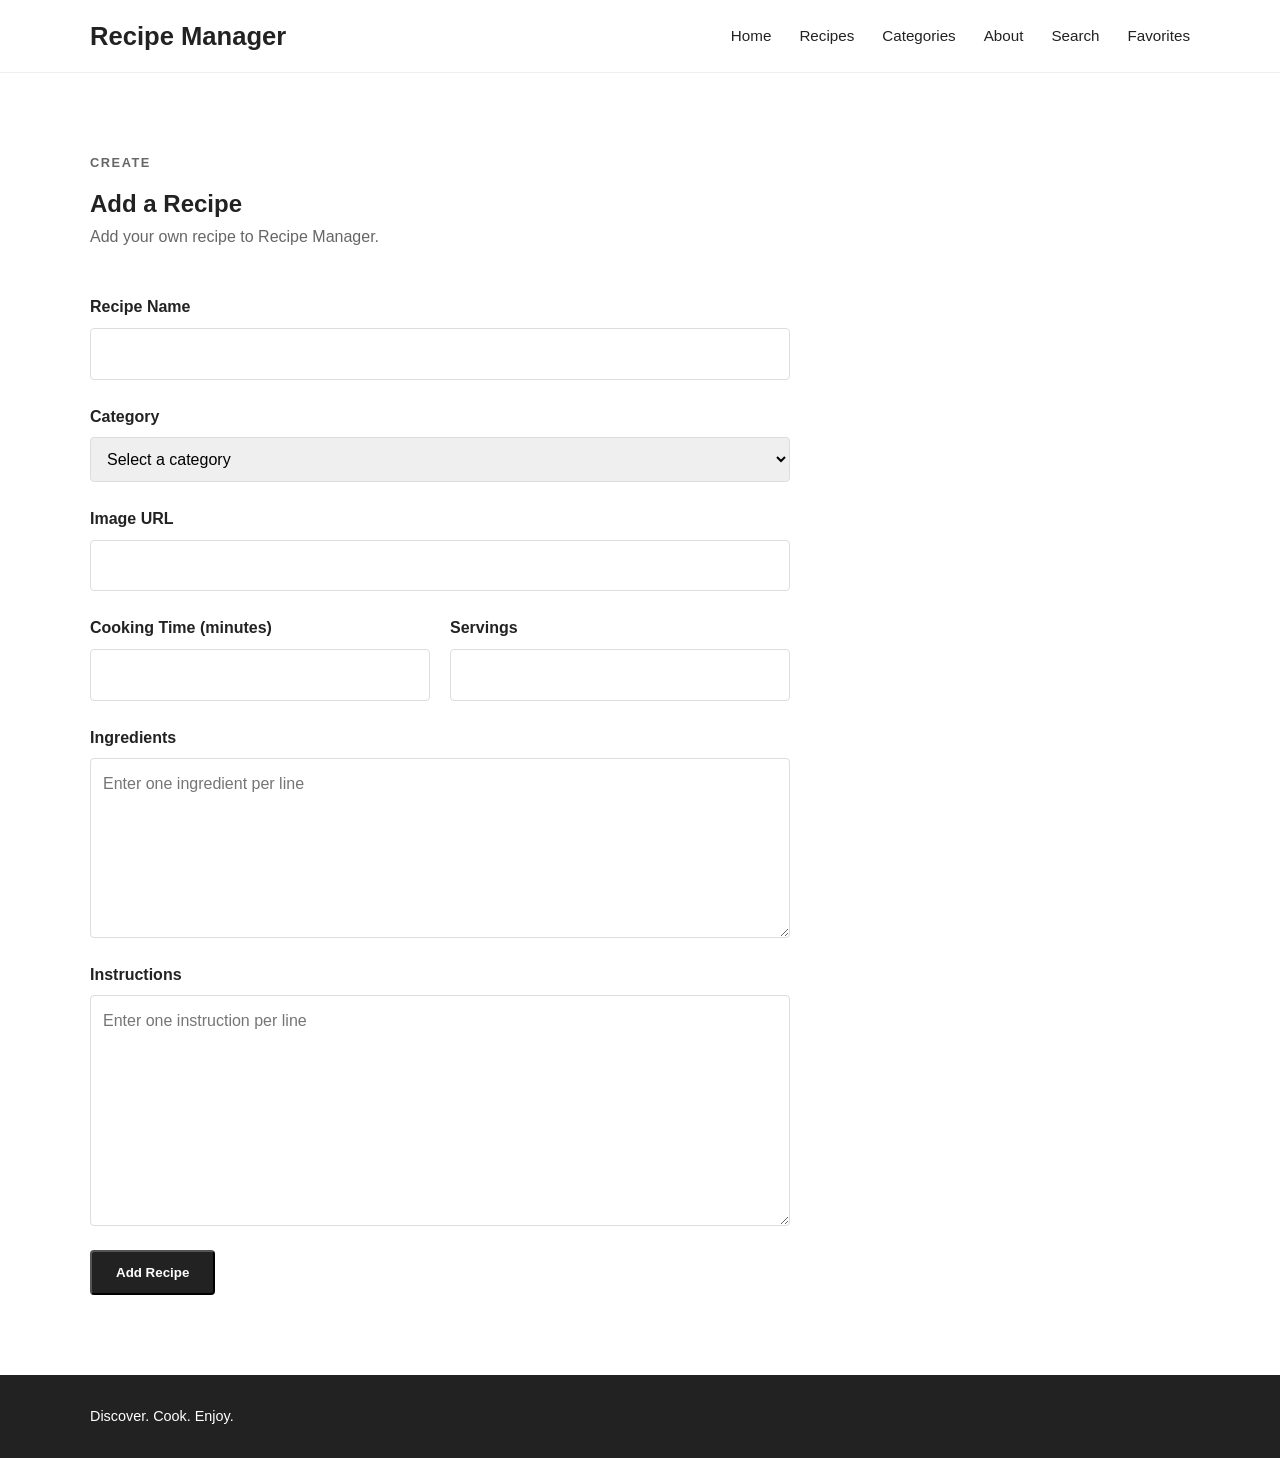
<file: pages/add-recipe.html>
<!DOCTYPE html>
<html lang="en">
<head>
    <meta charset="UTF-8">
    <meta name="viewport" content="width=device-width, initial-scale=1.0">

    <title>Add Recipe | Recipe Manager</title>

    <link rel="stylesheet" href="../css/style.css">
</head>

<body>

    <header class="site-header">
        <div class="container nav-container">

            <a href="../index.html" class="logo">
                Recipe Manager
            </a>

            <nav class="main-nav" aria-label="Main navigation">
                <a href="../index.html">Home</a>
                <a href="../index.html#recipes">Recipes</a>
                <a href="../index.html#categories">Categories</a>
                <a href="../index.html#about">About</a>
                <a href="../pages/search.html">Search</a>
                <a href="../pages/favorites.html">Favorites</a>
            </nav>

        </div>
    </header>

    <main>
        <section class="add-recipe">
            <div class="container">

                <div class="section-heading">
                    <p class="section-label">CREATE</p>
                    <h1>Add a Recipe</h1>
                    <p>Add your own recipe to Recipe Manager.</p>
                </div>

                <form id="recipe-form" class="recipe-form" novalidate>

                    <div class="form-group">
                        <label for="name">Recipe Name</label>
                        <input type="text" id="name" name="name" required minlength="3">
                    </div>

                    <div class="form-group">
                        <label for="category">Category</label>
                        <select id="category" name="category" required>
                            <option value="">Select a category</option>
                            <option value="Breakfast">Breakfast</option>
                            <option value="Lunch">Lunch</option>
                            <option value="Dinner">Dinner</option>
                            <option value="Dessert">Dessert</option>
                            <option value="Snack">Snack</option>
                        </select>
                    </div>

                    <div class="form-group">
                        <label for="image">Image URL</label>
                        <input type="url" id="image" name="image" required>
                    </div>

                    <div class="form-row">

                        <div class="form-group">
                            <label for="cookingTime">Cooking Time (minutes)</label>
                            <input
                                type="number"
                                id="cookingTime"
                                name="cookingTime"
                                min="1"
                                required
                            >
                        </div>

                        <div class="form-group">
                            <label for="servings">Servings</label>
                            <input
                                type="number"
                                id="servings"
                                name="servings"
                                min="1"
                                required
                            >
                        </div>

                    </div>

                    <div class="form-group">
                        <label for="ingredients">Ingredients</label>
                        <textarea
                            id="ingredients"
                            name="ingredients"
                            rows="6"
                            placeholder="Enter one ingredient per line"
                            required
                        ></textarea>
                    </div>

                    <div class="form-group">
                        <label for="instructions">Instructions</label>
                        <textarea
                            id="instructions"
                            name="instructions"
                            rows="8"
                            placeholder="Enter one instruction per line"
                            required
                        ></textarea>
                    </div>

                    <button type="submit" class="hero-button">
                        Add Recipe
                    </button>

                    <p id="form-status" class="form-status" aria-live="polite"></p>

                </form>

            </div>
        </section>
    </main>

    <footer class="site-footer">
        <div class="container footer-content">
            <p>Discover. Cook. Enjoy.</p>
        </div>
    </footer>

    <script src="../data/recipes.js"></script>
    <script src="../js/recipes-store.js"></script>
    <script src="../js/add-recipe.js"></script>

</body>
</html>
</file>
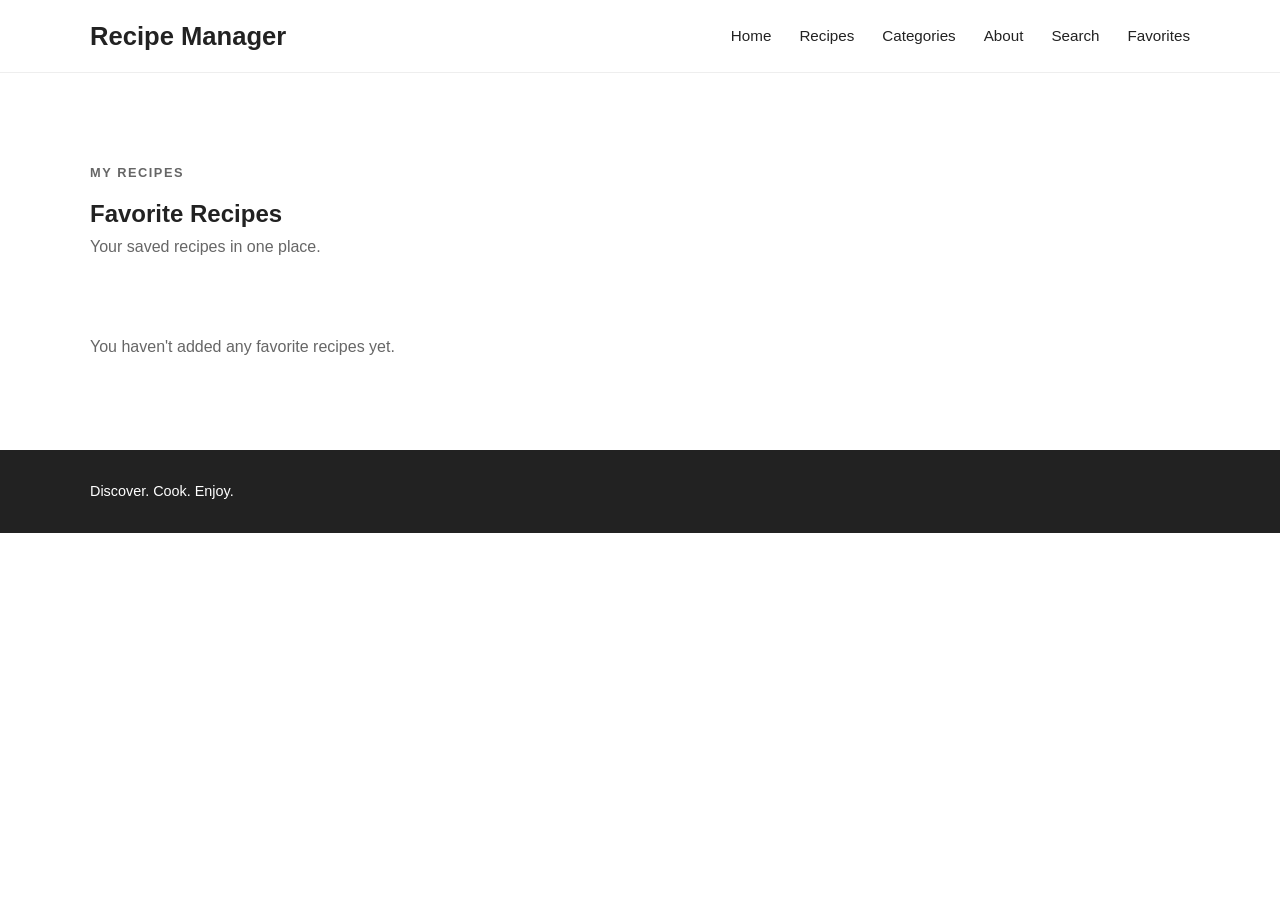
<file: pages/favorites.html>
<!DOCTYPE html>
<html lang="en">
<head>
    <meta charset="UTF-8">
    <meta name="viewport" content="width=device-width, initial-scale=1.0">

    <title>Favorite Recipes | Recipe Manager</title>

    <link rel="stylesheet" href="../css/style.css">
</head>

<body>

    <header class="site-header">
        <div class="container nav-container">

            <a href="../index.html" class="logo">
                Recipe Manager
            </a>

            <nav class="main-nav" aria-label="Main navigation">
                <a href="../index.html">Home</a>
                <a href="../index.html#recipes">Recipes</a>
                <a href="../index.html#categories">Categories</a>
                <a href="../index.html#about">About</a>
                <a href="../pages/search.html">Search</a>
                <a href="../pages/favorites.html">Favorites</a>
            </nav>

        </div>
    </header>

    <main>

        <section class="featured-recipes">
            <div class="container">

                <div class="section-heading">
                    <p class="section-label">MY RECIPES</p>
                    <h1>Favorite Recipes</h1>
                    <p>Your saved recipes in one place.</p>
                </div>

                <div id="favorites-grid" class="recipe-grid">
                </div>

                <p id="no-favorites" class="no-results">
                    You haven't added any favorite recipes yet.
                </p>

            </div>
        </section>

    </main>

    <footer class="site-footer">
        <div class="container footer-content">
            <p>Discover. Cook. Enjoy.</p>
        </div>
    </footer>

    <script src="../data/recipes.js"></script>
    <script src="../js/recipes-store.js"></script>
    <script src="../js/favorites.js"></script>
    <script src="../js/favorites-page.js"></script>
</body>
</html>
</file>
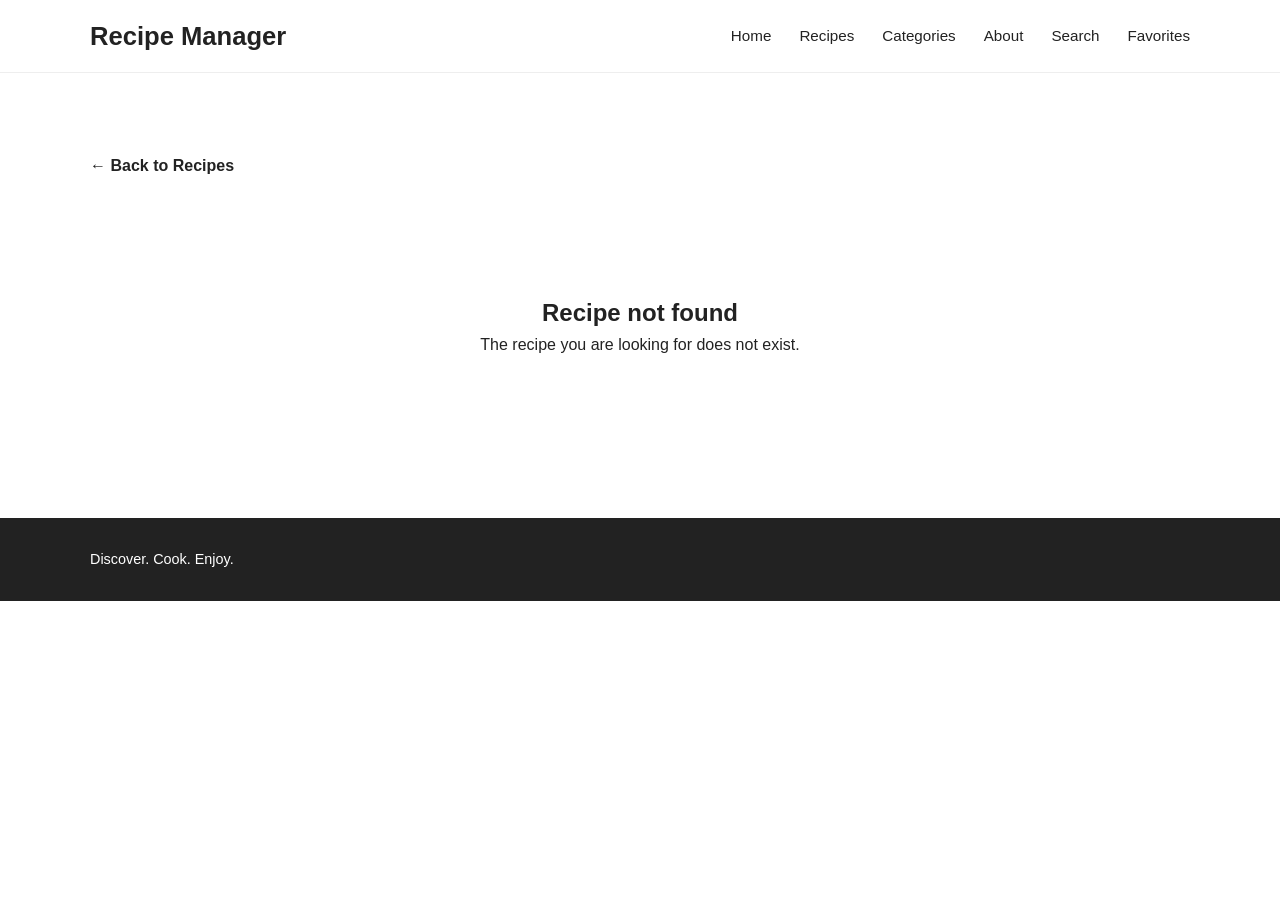
<file: pages/recipe.html>
<!DOCTYPE html>
<html lang="en">
<head>
    <meta charset="UTF-8">
    <meta name="viewport" content="width=device-width, initial-scale=1.0">

    <title>Recipe | Recipe Manager</title>

    <link rel="stylesheet" href="../css/style.css">
</head>

<body>

    <header class="site-header">
        <div class="container nav-container">

            <a href="../index.html" class="logo">
                Recipe Manager
            </a>

            <nav class="main-nav" aria-label="Main navigation">
                <a href="../index.html">Home</a>
                <a href="../index.html#recipes">Recipes</a>
                <a href="../index.html#categories">Categories</a>
                <a href="../index.html#about">About</a>
                <a href="../pages/search.html">Search</a>
                <a href="../pages/favorites.html">Favorites</a>
            </nav>

        </div>
    </header>

    <main>

        <section class="recipe-details">
            <div class="container">

                <a href="../index.html#recipes" class="back-link">
                    ← Back to Recipes
                </a>

                <div id="recipe-details-content">
                    <!-- JavaScript inserts recipe here -->
                </div>

            </div>
        </section>

    </main>

    <footer class="site-footer">
        <div class="container footer-content">
            <p>Discover. Cook. Enjoy.</p>
        </div>
    </footer>

    <script src="../data/recipes.js"></script>
    <script src="../js/recipes-store.js"></script>
    <script src="../js/favorites.js"></script>
    <script src="../js/recipe.js"></script>

</body>
</html>
</file>
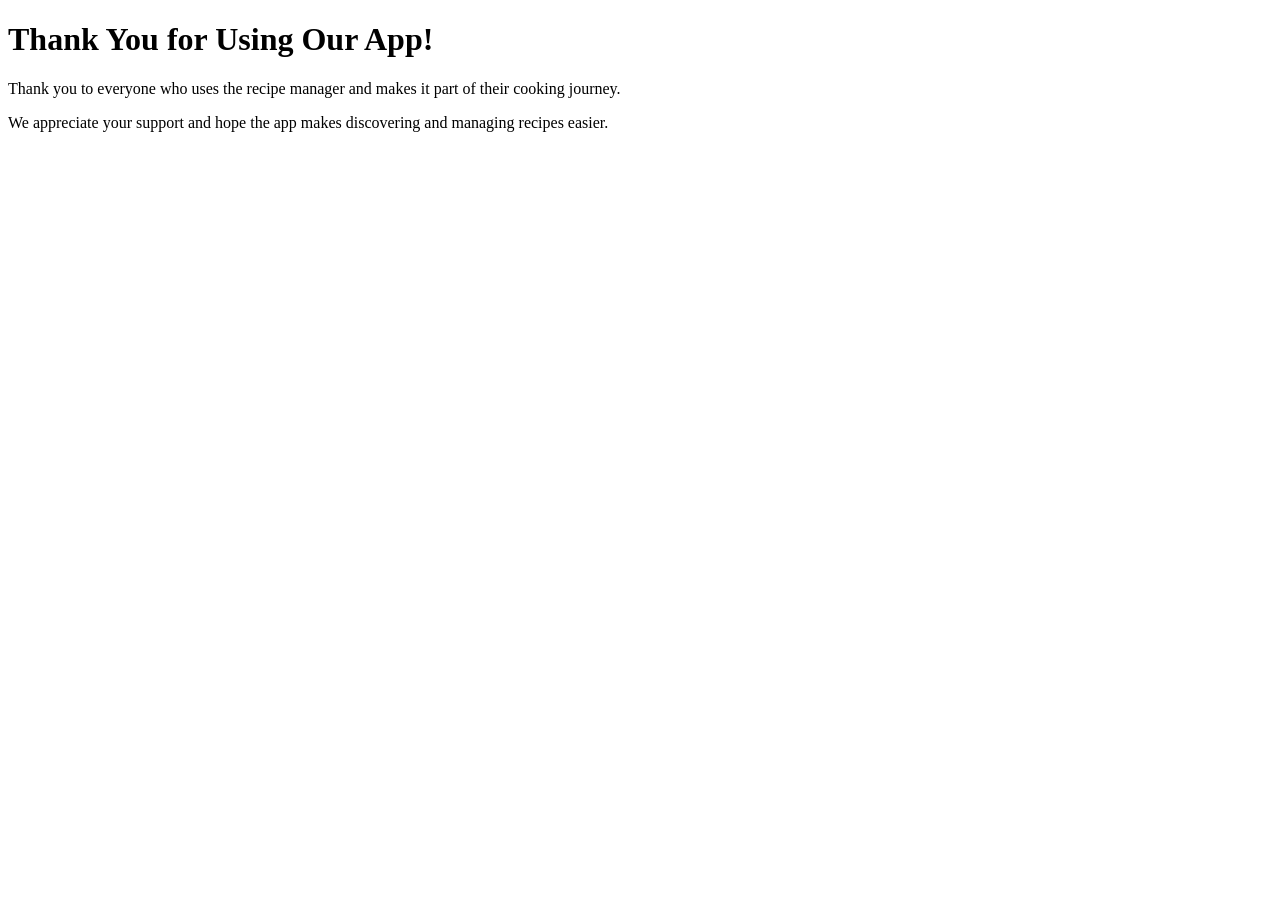
<file: pages/thanks.html>
<!DOCTYPE html>
<html lang="en">
<head>
    <meta charset="UTF-8">
    <meta name="viewport" content="width=device-width, initial-scale=1.0">
    <title>Thank You, Users</title>
</head>
<body>
    <h1>Thank You for Using Our App!</h1>

    <p>
        Thank you to everyone who uses the recipe manager
        and makes it part of their cooking journey.
    </p>

    <p>
        We appreciate your support and hope the app
        makes discovering and managing recipes easier.
    </p>
</body>
</html>
</file>
<file: css/style.css>
* {
    margin: 0;
    padding: 0;
    box-sizing: border-box;
}

html {
    scroll-behavior: smooth;
}

body {
    font-family: Arial, Helvetica, sans-serif;
    line-height: 1.6;
    color: #222;
    background-color: #fff;
}

a {
    color: inherit;
    text-decoration: none;
}

.container {
    width: min(1100px, 90%);
    margin: 0 auto;
}

/* Header*/

.site-header {
    background-color: #fff;
    border-bottom: 1px solid #eee;
}

.nav-container {
    min-height: 72px;

    display: flex;
    align-items: center;
    justify-content: space-between;
    gap: 40px;
}

.logo {
    font-size: 1.6rem;
    font-weight: 700;
}

.main-nav {
    display: flex;
    align-items: center;
    gap: 28px;
}

.main-nav a {
    font-size: 0.95rem;
    font-weight: 500;
}

.main-nav a:hover {
    text-decoration: underline;
}


/* Hero*/

.hero {
    background-color: #f5f1e8;
    padding: 100px 0;
}

.hero-content {
    display: flex;
    align-items: center;
}

.hero-text {
    max-width: 700px;
}

.hero-label,
.section-label {
    font-size: 0.8rem;
    font-weight: 700;
    letter-spacing: 0.12em;
    margin-bottom: 12px;
}

.hero h1 {
    max-width: 650px;
    margin-bottom: 20px;

    font-size: clamp(2.5rem, 6vw, 4.5rem);
    line-height: 1.05;
}

.hero-description {
    max-width: 580px;
    margin-bottom: 30px;

    font-size: 1.1rem;
    color: #555;
}

.hero-button {
    display: inline-block;

    padding: 13px 24px;

    background-color: #222;
    color: #fff;

    font-weight: 600;
    border-radius: 4px;
}

.hero-button:hover {
    opacity: 0.85;
}


/* Section headings*/

.featured-recipes,
.categories,
.about {
    padding: 90px 0;
}

.section-heading {
    max-width: 650px;
    margin-bottom: 45px;
}

.section-heading h2 {
    margin-bottom: 12px;
    font-size: 2.4rem;
    line-height: 1.2;
}

.section-heading p {
    color: #666;
}


/* Recipe Grid*/

.recipe-grid {
    display: grid;

    grid-template-columns: repeat(3, 1fr);

    gap: 28px;
}

.recipe-card {
    overflow: hidden;

    background-color: #fff;

    border: 1px solid #e8e8e8;
    border-radius: 8px;
}

.recipe-image {
    height: 210px;

    overflow: hidden;

    background-color: #e9e4d9;
}

.recipe-image img {
    width: 100%;
    height: 100%;

    display: block;

    object-fit: cover;
}

.recipe-content {
    padding: 24px;
}

.recipe-category {
    margin-bottom: 8px;

    font-size: 0.75rem;
    font-weight: 700;
    text-transform: uppercase;
    letter-spacing: 0.08em;
}

.recipe-content h3 {
    margin-bottom: 10px;
    font-size: 1.35rem;
}

.recipe-content p {
    margin-bottom: 16px;
    color: #666;
}

.recipe-time {
    font-size: 0.9rem;
    font-weight: 600;
}

.recipe-card-footer {
    display: flex;
    align-items: center;
    justify-content: space-between;

    gap: 15px;
}

.recipe-link {
    font-size: 0.9rem;
    font-weight: 600;
}

.recipe-link:hover {
    text-decoration: underline;
}

/* Categories */

.categories {
    background-color: #f7f7f7;
}

.category-grid {
    display: grid;
    grid-template-columns: repeat(4, 1fr);
    gap: 20px;
}

.category-card {
    padding: 30px 24px;

    background-color: #fff;

    border: 1px solid #e8e8e8;
    border-radius: 8px;
}

.category-card h3 {
    margin-bottom: 8px;
    font-size: 1.3rem;
}

.category-card p {
    color: #666;
}

.category-card:hover {
    border-color: #222;
}

@media (max-width: 800px) {

    .category-grid {
        grid-template-columns: 1fr 1fr;
    }
}


/* About*/

.about {
    background-color: #fff;
}


/* Footer*/

.site-footer {
    padding: 30px 0;

    background-color: #222;
    color: #fff;
}

.footer-content {
    display: flex;
    align-items: center;
    justify-content: space-between;
    gap: 20px;

    font-size: 0.9rem;
}

/* Recipe Details */

.recipe-details {
    padding: 80px 0;
}

.back-link {
    display: inline-block;
    margin-bottom: 35px;
    font-weight: 600;
}

.back-link:hover {
    text-decoration: underline;
}

.recipe-details-grid {
    display: grid;
    grid-template-columns: 1fr 1fr;
    gap: 50px;
    align-items: start;
}

.recipe-details-image img {
    width: 100%;
    height: 500px;
    object-fit: cover;
    border-radius: 8px;
}

.recipe-details-content h1 {
    margin-bottom: 25px;
    font-size: clamp(2.2rem, 5vw, 4rem);
    line-height: 1.1;
}

.recipe-meta {
    display: flex;
    gap: 40px;
    margin-bottom: 35px;
    padding: 20px 0;
    border-top: 1px solid #eee;
    border-bottom: 1px solid #eee;
}

.recipe-meta div {
    display: flex;
    flex-direction: column;
}

.recipe-meta span {
    color: #666;
}

.recipe-details-content h2 {
    margin: 30px 0 15px;
}

.ingredients-list,
.instructions-list {
    padding-left: 20px;
}

.ingredients-list li,
.instructions-list li {
    margin-bottom: 10px;
}

.recipe-not-found {
    padding: 80px 0;
    text-align: center;
}

/* Search */

.search-section {
    padding: 80px 0;
}

.search-form {
    display: flex;
    gap: 12px;
    margin-bottom: 50px;
}

.search-form input {
    flex: 1;

    padding: 13px 16px;

    border: 1px solid #ddd;
    border-radius: 4px;

    font-size: 1rem;
}

.search-form button {
    padding: 13px 24px;

    border: none;
    border-radius: 4px;

    background-color: #222;
    color: #fff;

    font-weight: 600;
    cursor: pointer;
}

.search-form button:hover {
    opacity: 0.85;
}

.no-results {
    display: none;
    margin-top: 30px;
    color: #666;
}

.filter-controls {
    margin-bottom: 20px;
}

.filter-controls label {
    display: block;
    margin-bottom: 8px;
    font-weight: 600;
}

.filter-controls select {
    padding: 12px 16px;

    border: 1px solid #ddd;
    border-radius: 4px;

    font-size: 1rem;
}

.favorite-button {
    margin-bottom: 30px;
    padding: 13px 20px;

    border: 1px solid #222;
    border-radius: 4px;

    background-color: #222;
    color: #fff;

    font-weight: 600;
    cursor: pointer;
}

.favorite-button:hover {
    opacity: 0.85;
}

/* Add Recipe */

.add-recipe {
    padding: 80px 0;
}

.recipe-form {
    max-width: 700px;
}

.form-group {
    display: flex;
    flex-direction: column;
    gap: 8px;
    margin-bottom: 24px;
}

.form-group label {
    font-weight: 600;
}

.form-group input,
.form-group select,
.form-group textarea {
    padding: 12px;
    font: inherit;
    border: 1px solid #ddd;
    border-radius: 4px;
}

.form-group textarea {
    resize: vertical;
}

.input-invalid {
    border-color: #b42318;
    background-color: #fff5f3;
}

.field-error {
    display: none;
    font-size: 0.9rem;
    color: #b42318;
}

.form-status {
    display: none;
    margin-top: 14px;
    font-weight: 600;
}

.form-status-error {
    color: #b42318;
}

.form-status-success {
    color: #027a48;
}

.form-row {
    display: grid;
    grid-template-columns: 1fr 1fr;
    gap: 20px;
}

.recipe-management-actions {
    display: flex;
    gap: 15px;
    margin-top: 30px;
}

.delete-button {
    padding: 13px 24px;
    border: 1px solid #222;
    background-color: #fff;
    color: #222;
    font-weight: 600;
    border-radius: 4px;
    cursor: pointer;
}

.delete-button:hover {
    background-color: #222;
    color: #fff;
}

/* Recipe Ratings */

.recipe-rating {
    margin: 30px 0;
}

.recipe-rating h2 {
    margin-bottom: 10px;
    font-size: 1.2rem;
}

.rating-stars {
    display: flex;
    gap: 5px;
}

.rating-stars button {
    padding: 0;
    border: none;
    background: none;
    color: #ccc;
    font-size: 2rem;
    cursor: pointer;
}

.rating-stars button:hover,
.rating-stars button.selected {
    color: #222;
}

#rating-status {
    margin-top: 8px;
    color: #666;
    font-size: 0.9rem;
}

@media (max-width: 600px) {
    .form-row {
        grid-template-columns: 1fr;
        gap: 0;
    }
}

/* Basic responsive behaviour*/

@media (max-width: 800px) {

    .nav-container {
        flex-direction: column;
        justify-content: center;

        padding: 20px 0;
    }

    .main-nav {
        flex-wrap: wrap;
        justify-content: center;
    }

    .hero {
        padding: 70px 0;
    }

    .recipe-grid {
        grid-template-columns: 1fr;
    }
    
    .recipe-details-grid {
        grid-template-columns: 1fr;
    }

    .recipe-details-image img {
        height: 350px;
    }

    .footer-content {
        flex-direction: column;
        text-align: center;
    }
}
</file>
